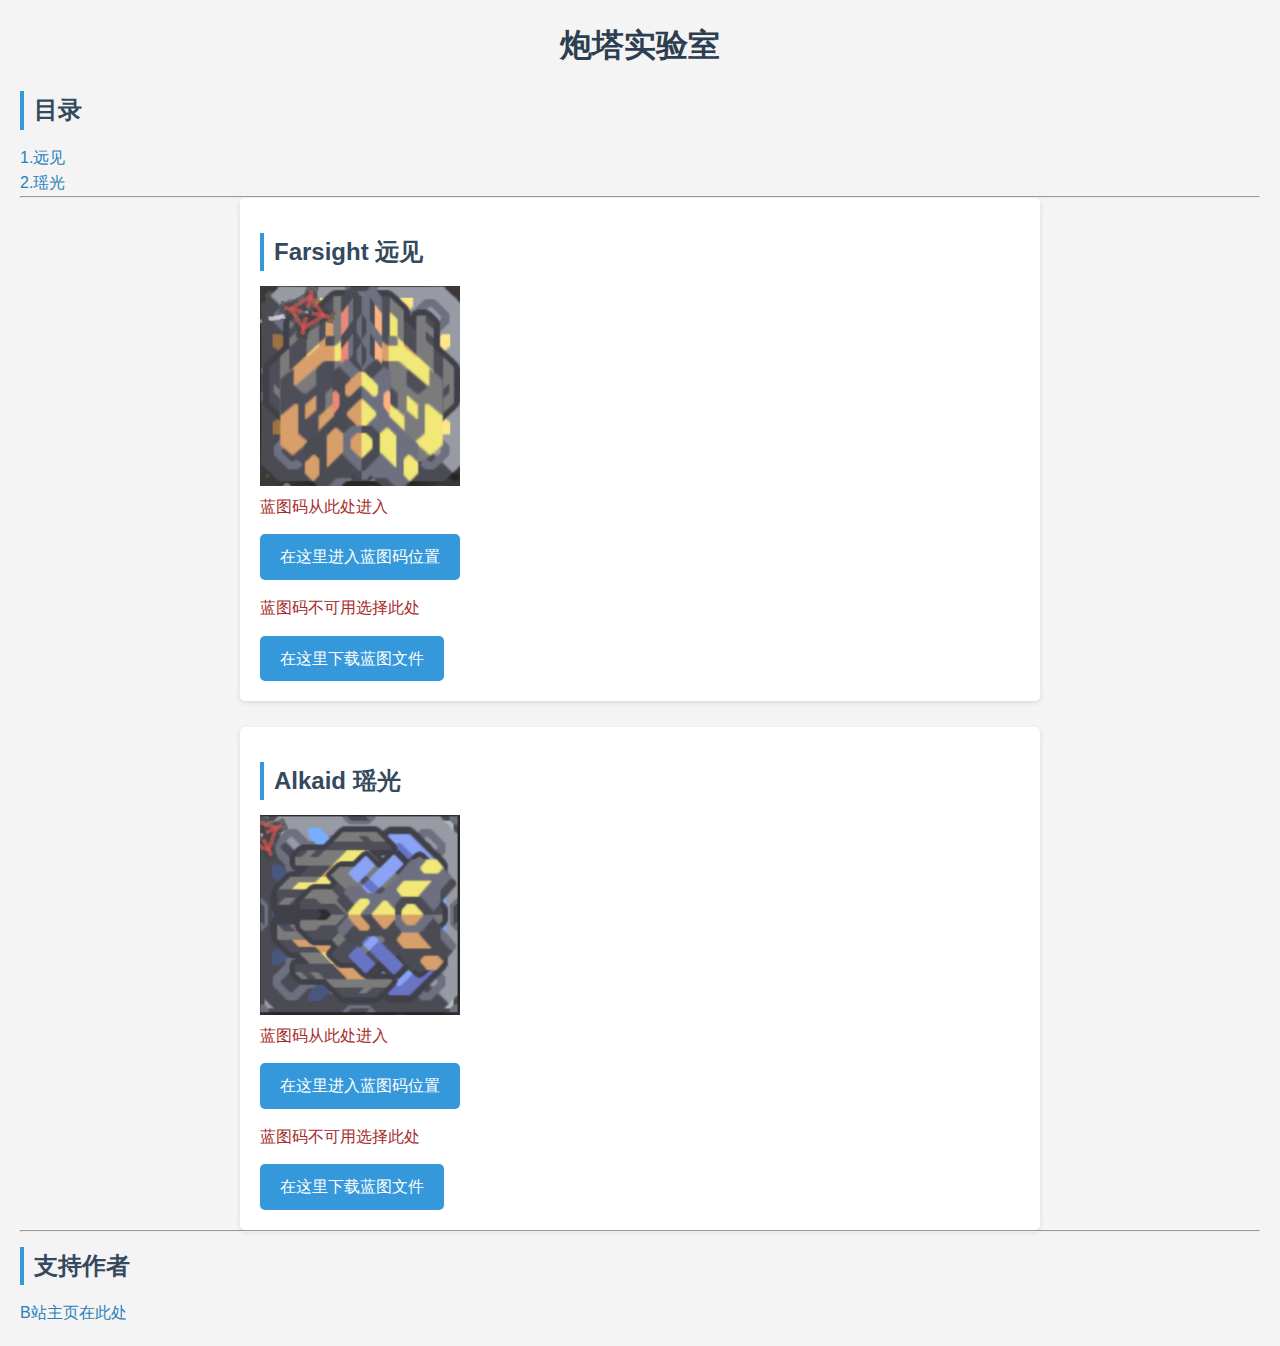
<file: mindustry.file/index.html>
<!DOCTYPE html>
<html lang="en">
<head>
    <meta charset="UTF-8">
    <title> 蓝图码 </title>
    <link rel="stylesheet" href="css/content.css">
</head>
<body>
<h1> 炮塔实验室 </h1>
<h2> 目录 </h2>
<div>
    <a href="#farsight" style="text-decoration-line:none"> 1.远见 </a><br>
    <a href="#alkaid" style="text-decoration-line: none"> 2.瑶光 </a>
</div>
<hr>
<div id="farsight" class="container">
<h2> Farsight 远见 </h2>
<img src="screen1.png" alt="作者开小差啦" width="200" height="200" title="# 远见">
<p style="color:brown" >蓝图码从此处进入</p>
<a href="towercode/farsight.html"
    target="_self"
    rel="noonpener noreferrer"
    title="蓝图码"
    class="button">
    在这里进入蓝图码位置</a>
<p></p>
<p style="color:brown" >蓝图码不可用选择此处</p>
<a href="farsight.msch" 
     downlaod="Farsight"
     target="_blank"
    rel="noopener noreferrer"
    title="下载文件"
    class="button">
    在这里下载蓝图文件</a>
</div>
<br>
<div id="alkaid" class="container">
<h2> Alkaid 瑶光 </h2>
<img src="screen2.png" title="作者开小差啦" width="200" height="200" title="Alkaid 瑶光">
<p style="color:brown" >蓝图码从此处进入</p>
<a href="towercode/alkaid.html"
    target="_self"
    rel="noonpener noreferrer"
    title="蓝图码"
    class="button">
    在这里进入蓝图码位置</a>
<p></p>
<p style="color:brown" >蓝图码不可用选择此处</p>
<a href="alkaid.msch" 
     downlaod="Alkaid"
     target="_blank"
    rel="noopener noreferrer"
    title="下载文件"
    class="button">
    在这里下载蓝图文件</a>
    </div>
<hr>
<h2> 支持作者 </h2>
<a href="https://space.bilibili.com/3546762023274682?spm_id_from=333.1007.0.0"
   target="_blank"
   rel="noopener noreferrer nofollow"
   style="text-decoration-line:none">B站主页在此处</a>
</body>
</html>
</file>
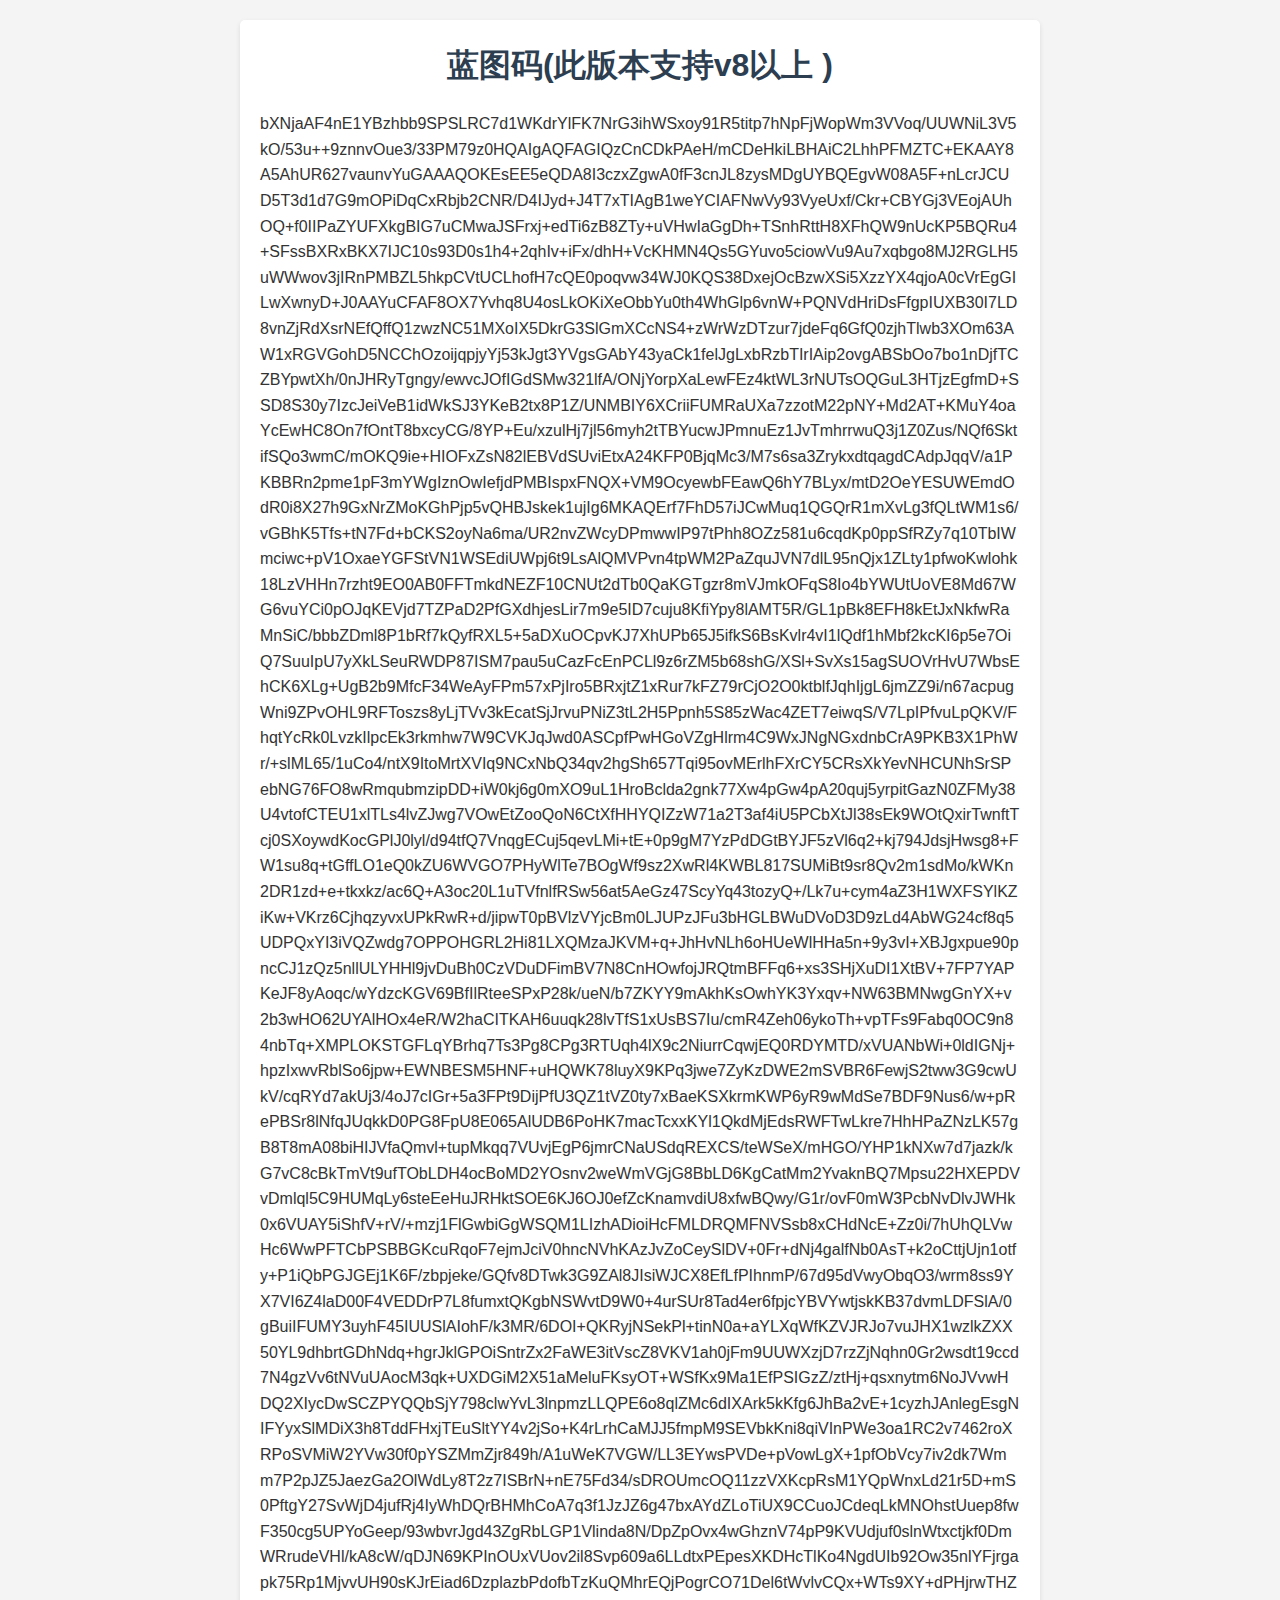
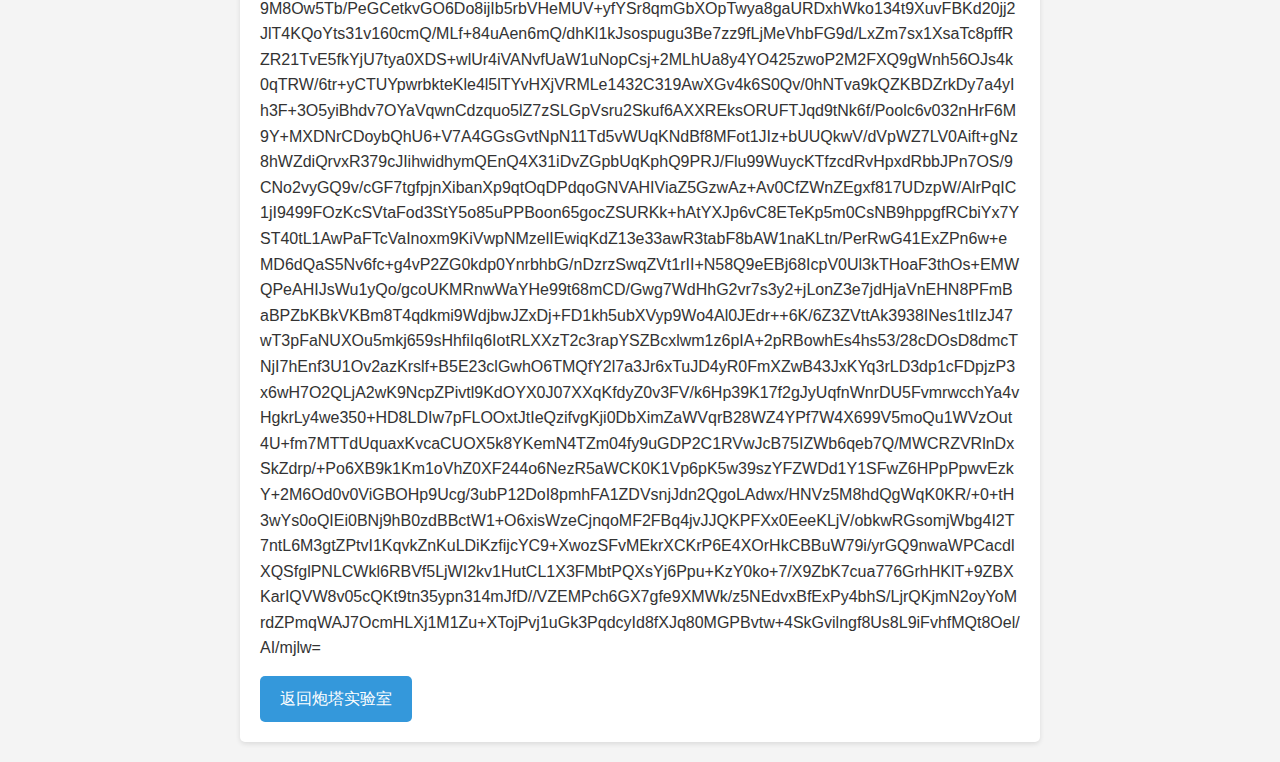
<file: mindustry.file/towercode/alkaid.html>
<!DOCTYPE html>
<html lang="en">
<head>
    <meta charset="UTF-8">
    <title> 蓝图码 </title>
    <link rel="stylesheet" href="../css/content.css">
</head>
<body>
    <div class="container blueprint">
        <h1> 蓝图码(此版本支持v8以上 )</h1>
        <p>bXNjaAF4nE1YBzhbb9SPSLRC7d1WKdrYlFK7NrG3ihWSxoy91R5titp7hNpFjWopWm3VVoq/UUWNiL3V5kO/53u++9znnvOue3/33PM79z0HQAIgAQFAGIQzCnCDkPAeH/mCDeHkiLBHAiC2LhhPFMZTC+EKAAY8A5AhUR627vaunvYuGAAAQOKEsEE5eQDA8I3czxZgwA0fF3cnJL8zysMDgUYBQEgvW08A5F+nLcrJCUD5T3d1d7G9mOPiDqCxRbjb2CNR/D4IJyd+J4T7xTIAgB1weYCIAFNwVy93VyeUxf/Ckr+CBYGj3VEojAUhOQ+f0IIPaZYUFXkgBIG7uCMwaJSFrxj+edTi6zB8ZTy+uVHwIaGgDh+TSnhRttH8XFhQW9nUcKP5BQRu4+SFssBXRxBKX7IJC10s93D0s1h4+2qhIv+iFx/[base64]/0nJHRyTgngy/ewvcJOfIGdSMw321lfA/ONjYorpXaLewFEz4ktWL3rNUTsOQGuL3HTjzEgfmD+SSD8S30y7IzcJeiVeB1idWkSJ3YKeB2tx8P1Z/UNMBIY6XCriiFUMRaUXa7zzotM22pNY+Md2AT+KMuY4oaYcEwHC8On7fOntT8bxcyCG/8YP+Eu/xzulHj7jl56myh2tTBYucwJPmnuEz1JvTmhrrwuQ3j1Z0Zus/NQf6SktifSQo3wmC/mOKQ9ie+HIOFxZsN82lEBVdSUviEtxA24KFP0BjqMc3/M7s6sa3ZrykxdtqagdCAdpJqqV/a1PKBBRn2pme1pF3mYWgIznOwIefjdPMBIspxFNQX+VM9OcyewbFEawQ6hY7BLyx/mtD2OeYESUWEmdOdR0i8X27h9GxNrZMoKGhPjp5vQHBJskek1ujIg6MKAQErf7FhD57iJCwMuq1QGQrR1mXvLg3fQLtWM1s6/vGBhK5Tfs+tN7Fd+bCKS2oyNa6ma/[base64]/GL1pBk8EFH8kEtJxNkfwRaMnSiC/bbbZDml8P1bRf7kQyfRXL5+5aDXuOCpvKJ7XhUPb65J5ifkS6BsKvlr4vI1lQdf1hMbf2kcKI6p5e7OiQ7SuuIpU7yXkLSeuRWDP87ISM7pau5uCazFcEnPCLl9z6rZM5b68shG/XSl+SvXs15agSUOVrHvU7WbsEhCK6XLg+UgB2b9MfcF34WeAyFPm57xPjIro5BRxjtZ1xRur7kFZ79rCjO2O0ktblfJqhIjgL6jmZZ9i/n67acpugWni9ZPvOHL9RFToszs8yLjTVv3kEcatSjJrvuPNiZ3tL2H5Ppnh5S85zWac4ZET7eiwqS/V7LpIPfvuLpQKV/FhqtYcRk0LvzkIlpcEk3rkmhw7W9CVKJqJwd0ASCpfPwHGoVZgHlrm4C9WxJNgNGxdnbCrA9PKB3X1PhWr/+slML65/1uCo4/[base64]/d94tfQ7VnqgECuj5qevLMi+tE+0p9gM7YzPdDGtBYJF5zVl6q2+kj794JdsjHwsg8+FW1su8q+tGffLO1eQ0kZU6WVGO7PHyWlTe7BOgWf9sz2XwRl4KWBL817SUMiBt9sr8Qv2m1sdMo/kWKn2DR1zd+e+tkxkz/ac6Q+A3oc20L1uTVfnlfRSw56at5AeGz47ScyYq43tozyQ+/Lk7u+cym4aZ3H1WXFSYlKZiKw+VKrz6CjhqzyvxUPkRwR+d/[base64]/wYdzcKGV69BfIlRteeSPxP28k/ueN/b7ZKYY9mAkhKsOwhYK3Yxqv+NW63BMNwgGnYX+v2b3wHO62UYAlHOx4eR/W2haCITKAH6uuqk28lvTfS1xUsBS7Iu/cmR4Zeh06ykoTh+vpTFs9Fabq0OC9n84nbTq+XMPLOKSTGFLqYBrhq7Ts3Pg8CPg3RTUqh4lX9c2NiurrCqwjEQ0RDYMTD/xVUANbWi+0ldIGNj+hpzIxwvRblSo6jpw+EWNBESM5HNF+uHQWK78luyX9KPq3jwe7ZyKzDWE2mSVBR6FewjS2tww3G9cwUkV/cqRYd7akUj3/4oJ7cIGr+5a3FPt9DijPfU3QZ1tVZ0ty7xBaeKSXkrmKWP6yR9wMdSe7BDF9Nus6/w+pRePBSr8lNfqJUqkkD0PG8FpU8E065AlUDB6PoHK7macTcxxKYl1QkdMjEdsRWFTwLkre7HhHPaZNzLK57gB8T8mA08biHIJVfaQmvl+tupMkqq7VUvjEgP6jmrCNaUSdqREXCS/teWSeX/mHGO/YHP1kNXw7d7jazk/kG7vC8cBkTmVt9ufTObLDH4ocBoMD2YOsnv2weWmVGjG8BbLD6KgCatMm2YvaknBQ7Mpsu22HXEPDVvDmlql5C9HUMqLy6steEeHuJRHktSOE6KJ6OJ0efZcKnamvdiU8xfwBQwy/G1r/ovF0mW3PcbNvDlvJWHk0x6VUAY5iShfV+rV/+mzj1FlGwbiGgWSQM1LIzhADioiHcFMLDRQMFNVSsb8xCHdNcE+Zz0i/7hUhQLVwHc6WwPFTCbPSBBGKcuRqoF7ejmJciV0hncNVhKAzJvZoCeySlDV+0Fr+dNj4galfNb0AsT+k2oCttjUjn1otfy+P1iQbPGJGEj1K6F/zbpjeke/GQfv8DTwk3G9ZAl8JIsiWJCX8EfLfPIhnmP/67d95dVwyObqO3/wrm8ss9YX7VI6Z4laD00F4VEDDrP7L8fumxtQKgbNSWvtD9W0+4urSUr8Tad4er6fpjcYBVYwtjskKB37dvmLDFSlA/0gBuiIFUMY3uyhF45IUUSlAIohF/k3MR/6DOI+QKRyjNSekPl+tinN0a+aYLXqWfKZVJRJo7vuJHX1wzlkZXX50YL9dhbrtGDhNdq+hgrJklGPOiSntrZx2FaWE3itVscZ8VKV1ah0jFm9UUWXzjD7rzZjNqhn0Gr2wsdt19ccd7N4gzVv6tNVuUAocM3qk+UXDGiM2X51aMeluFKsyOT+WSfKx9Ma1EfPSIGzZ/[base64]/A1uWeK7VGW/LL3EYwsPVDe+pVowLgX+1pfObVcy7iv2dk7Wmm7P2pJZ5JaezGa2OlWdLy8T2z7ISBrN+nE75Fd34/sDROUmcOQ11zzVXKcpRsM1YQpWnxLd21r5D+mS0PftgY27SvWjD4jufRj4IyWhDQrBHMhCoA7q3f1JzJZ6g47bxAYdZLoTiUX9CCuoJCdeqLkMNOhstUuep8fwF350cg5UPYoGeep/93wbvrJgd43ZgRbLGP1Vlinda8N/DpZpOvx4wGhznV74pP9KVUdjuf0slnWtxctjkf0DmWRrudeVHl/kA8cW/qDJN69KPInOUxVUov2il8Svp609a6LLdtxPEpesXKDHcTlKo4NgdUIb92Ow35nlYFjrgapk75Rp1MjvvUH90sKJrEiad6DzplazbPdofbTzKuQMhrEQjPogrCO71Del6tWvlvCQx+WTs9XY+dPHjrwTHZ9M8Ow5Tb/PeGCetkvGO6Do8ijIb5rbVHeMUV+yfYSr8qmGbXOpTwya8gaURDxhWko134t9XuvFBKd20jj2JlT4KQoYts31v160cmQ/MLf+84uAen6mQ/dhKl1kJsospugu3Be7zz9fLjMeVhbFG9d/LxZm7sx1XsaTc8pffRZR21TvE5fkYjU7tya0XDS+wlUr4iVANvfUaW1uNopCsj+2MLhUa8y4YO425zwoP2M2FXQ9gWnh56OJs4k0qTRW/6tr+yCTUYpwrbkteKle4l5lTYvHXjVRMLe1432C319AwXGv4k6S0Qv/0hNTva9kQZKBDZrkDy7a4yIh3F+3O5yiBhdv7OYaVqwnCdzquo5lZ7zSLGpVsru2Skuf6AXXREksORUFTJqd9tNk6f/Poolc6v032nHrF6M9Y+MXDNrCDoybQhU6+V7A4GGsGvtNpN11Td5vWUqKNdBf8MFot1JIz+bUUQkwV/dVpWZ7LV0Aift+gNz8hWZdiQrvxR379cJIihwidhymQEnQ4X31iDvZGpbUqKphQ9PRJ/Flu99WuycKTfzcdRvHpxdRbbJPn7OS/9CNo2vyGQ9v/cGF7tgfpjnXibanXp9qtOqDPdqoGNVAHIViaZ5GzwAz+Av0CfZWnZEgxf817UDzpW/AlrPqIC1jI9499FOzKcSVtaFod3StY5o85uPPBoon65gocZSURKk+hAtYXJp6vC8ETeKp5m0CsNB9hppgfRCbiYx7YST40tL1AwPaFTcVaInoxm9KiVwpNMzelIEwiqKdZ13e33awR3tabF8bAW1naKLtn/PerRwG41ExZPn6w+eMD6dQaS5Nv6fc+g4vP2ZG0kdp0YnrbhbG/nDzrzSwqZVt1rII+N58Q9eEBj68IcpV0Ul3kTHoaF3thOs+EMWQPeAHIJsWu1yQo/gcoUKMRnwWaYHe99t68mCD/Gwg7WdHhG2vr7s3y2+jLonZ3e7jdHjaVnEHN8PFmBaBPZbKBkVKBm8T4qdkmi9WdjbwJZxDj+FD1kh5ubXVyp9Wo4Al0JEdr++6K/6Z3ZVttAk3938INes1tIIzJ47wT3pFaNUXOu5mkj659sHhfiIq6IotRLXXzT2c3rapYSZBcxlwm1z6pIA+2pRBowhEs4hs53/28cDOsD8dmcTNjI7hEnf3U1Ov2azKrslf+B5E23clGwhO6TMQfY2l7a3Jr6xTuJD4yR0FmXZwB43JxKYq3rLD3dp1cFDpjzP3x6wH7O2QLjA2wK9NcpZPivtl9KdOYX0J07XXqKfdyZ0v3FV/k6Hp39K17f2gJyUqfnWnrDU5FvmrwcchYa4vHgkrLy4we350+HD8LDIw7pFLOOxtJtIeQzifvgKji0DbXimZaWVqrB28WZ4YPf7W4X699V5moQu1WVzOut4U+fm7MTTdUquaxKvcaCUOX5k8YKemN4TZm04fy9uGDP2C1RVwJcB75IZWb6qeb7Q/MWCRZVRlnDxSkZdrp/+Po6XB9k1Km1oVhZ0XF244o6NezR5aWCK0K1Vp6pK5w39szYFZWDd1Y1SFwZ6HPpPpwvEzkY+2M6Od0v0ViGBOHp9Ucg/3ubP12DoI8pmhFA1ZDVsnjJdn2QgoLAdwx/HNVz5M8hdQgWqK0KR/+0+tH3wYs0oQIEi0BNj9hB0zdBBctW1+O6xisWzeCjnqoMF2FBq4jvJJQKPFXx0EeeKLjV/obkwRGsomjWbg4I2T7ntL6M3gtZPtvI1KqvkZnKuLDiKzfijcYC9+XwozSFvMEkrXCKrP6E4XOrHkCBBuW79i/yrGQ9nwaWPCacdlXQSfglPNLCWkl6RBVf5LjWI2kv1HutCL1X3FMbtPQXsYj6Ppu+KzY0ko+7/X9ZbK7cua776GrhHKlT+9ZBXKarIQVW8v05cQKt9tn35ypn314mJfD//VZEMPch6GX7gfe9XMWk/z5NEdvxBfExPy4bhS/LjrQKjmN2oyYoMrdZPmqWAJ7OcmHLXj1M1Zu+XTojPvj1uGk3PqdcyId8fXJq80MGPBvtw+4SkGvilngf8Us8L9iFvhfMQt8Oel/AI/mjlw=</p>
      <a href="../index.html"
    target="_self"
    rel="noonpener noreferrer"
    class="button"
    >返回炮塔实验室</a>
    </div>
</body>
</html>
</file>
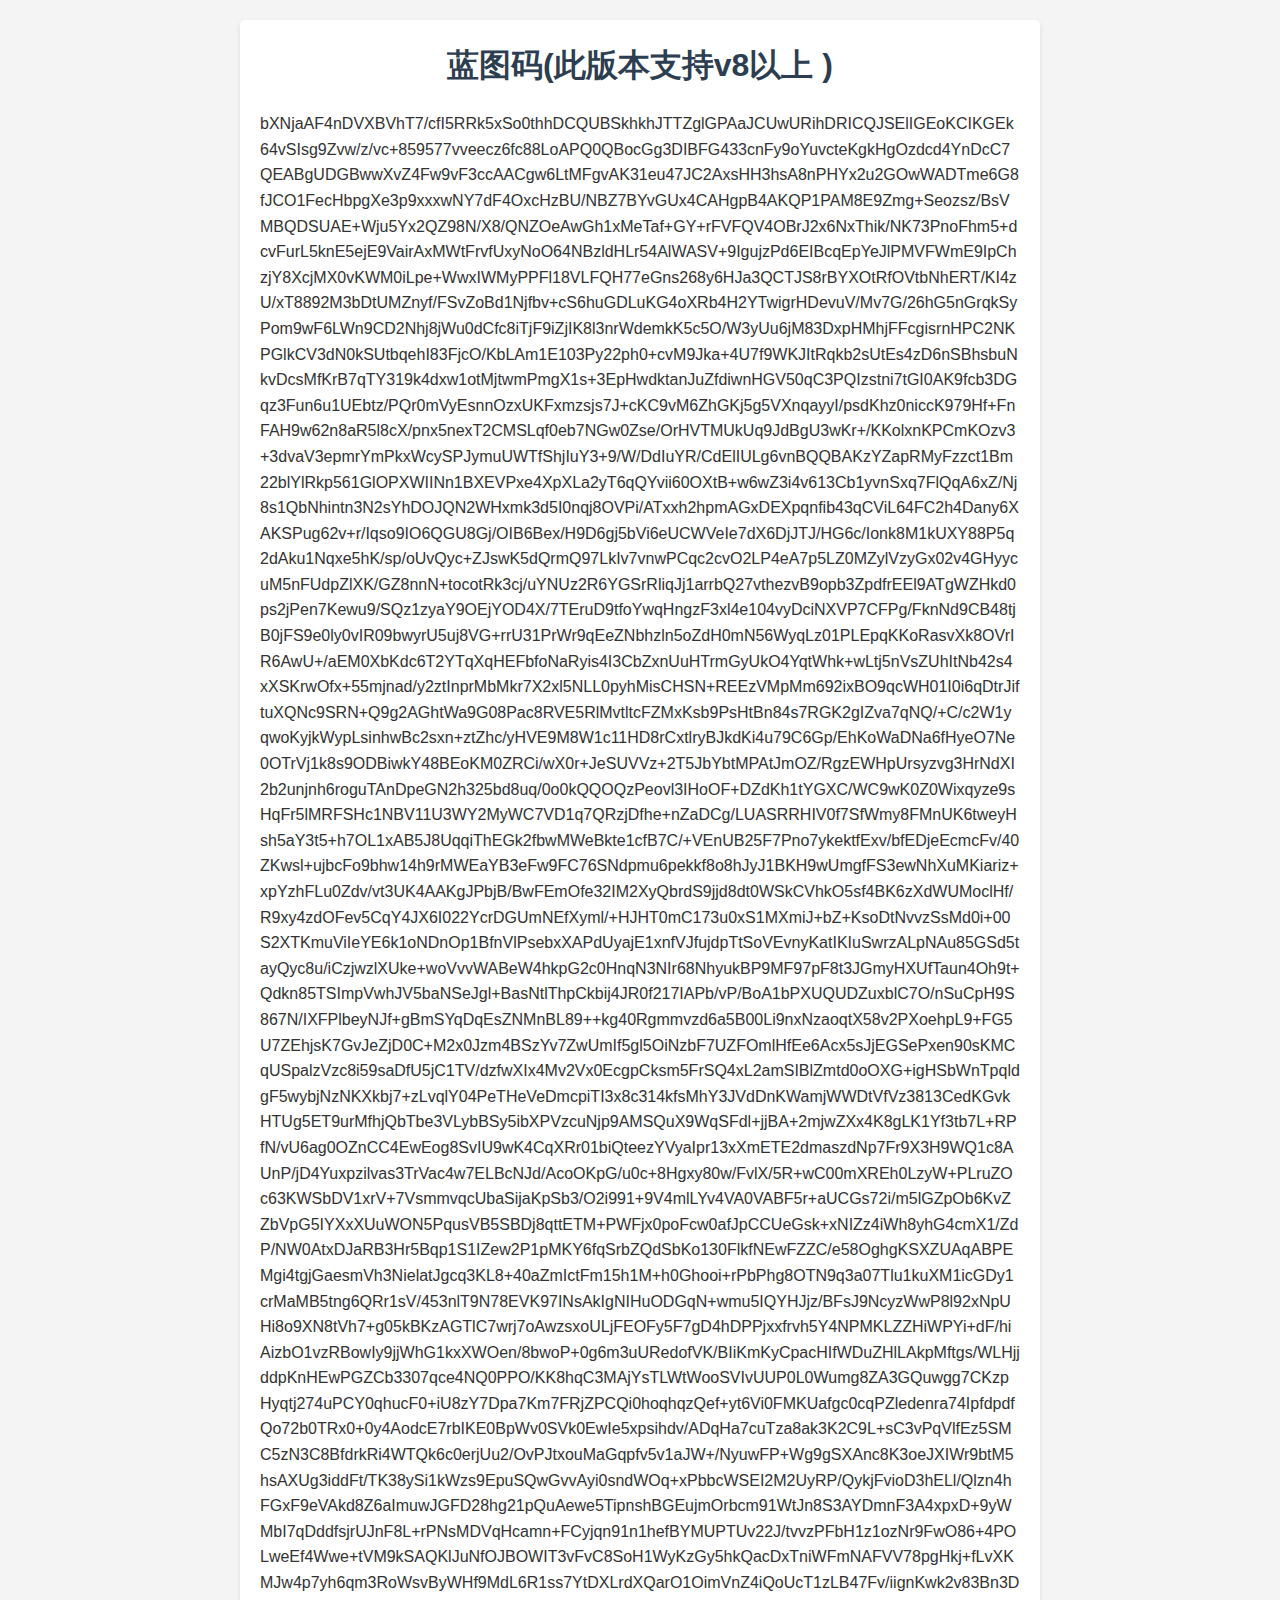
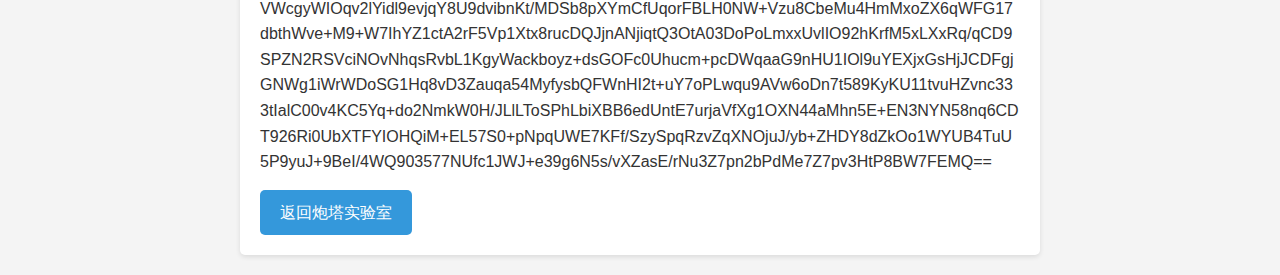
<file: mindustry.file/towercode/farsight.html>
<!DOCTYPE html>
<html lang="en">
<head>
    <meta charset="UTF-8">
    <title> 蓝图码 </title>
    <link rel="stylesheet" href="../css/content.css">
</head>
<body>
    <div class="container blueprint">
        <h1> 蓝图码(此版本支持v8以上 )</h1>
        <p>bXNjaAF4nDVXBVhT7/cfI5RRk5xSo0thhDCQUBSkhkhJTTZglGPAaJCUwURihDRICQJSElIGEoKCIKGEk64vSIsg9Zvw/z/vc+859577vveecz6fc88LoAPQ0QBocGg3DIBFG433cnFy9oYuvcteKgkHgOzdcd4YnDcC7QEABgUDGBwwXvZ4Fw9vF3ccAACgw6LtMFgvAK31eu47JC2AxsHH3hsA8nPHYx2u2GOwWADTme6G8fJCO1FecHbpgXe3p9xxxwNY7dF4OxcHzBU/NBZ7BYvGUx4CAHgpB4AKQP1PAM8E9Zmg+Seozsz/BsVMBQDSUAE+Wju5Yx2QZ98N/X8/QNZOeAwGh1xMeTaf+GY+rFVFQV4OBrJ2x6NxThik/NK73PnoFhm5+dcvFurL5knE5ejE9VairAxMWtFrvfUxyNoO64NBzldHLr54AlWASV+9IgujzPd6EIBcqEpYeJlPMVFWmE9IpChzjY8XcjMX0vKWM0iLpe+WwxIWMyPPFl18VLFQH77eGns268y6HJa3QCTJS8rBYXOtRfOVtbNhERT/KI4zU/xT8892M3bDtUMZnyf/FSvZoBd1Njfbv+cS6huGDLuKG4oXRb4H2YTwigrHDevuV/Mv7G/26hG5nGrqkSyPom9wF6LWn9CD2Nhj8jWu0dCfc8iTjF9iZjIK8l3nrWdemkK5c5O/W3yUu6jM83DxpHMhjFFcgisrnHPC2NKPGlkCV3dN0kSUtbqehI83FjcO/KbLAm1E103Py22ph0+cvM9Jka+4U7f9WKJItRqkb2sUtEs4zD6nSBhsbuNkvDcsMfKrB7qTY319k4dxw1otMjtwmPmgX1s+3EpHwdktanJuZfdiwnHGV50qC3PQIzstni7tGI0AK9fcb3DGqz3Fun6u1UEbtz/PQr0mVyEsnnOzxUKFxmzsjs7J+cKC9vM6ZhGKj5g5VXnqayyI/psdKhz0niccK979Hf+FnFAH9w62n8aR5l8cX/pnx5nexT2CMSLqf0eb7NGw0Zse/OrHVTMUkUq9JdBgU3wKr+/KKolxnKPCmKOzv3+3dvaV3epmrYmPkxWcySPJymuUWTfShjIuY3+9/W/DdIuYR/CdElIULg6vnBQQBAKzYZapRMyFzzct1Bm22blYlRkp561GlOPXWIINn1BXEVPxe4XpXLa2yT6qQYvii60OXtB+w6wZ3i4v613Cb1yvnSxq7FlQqA6xZ/Nj8s1QbNhintn3N2sYhDOJQN2WHxmk3d5I0nqj8OVPi/ATxxh2hpmAGxDEXpqnfib43qCViL64FC2h4Dany6XAKSPug62v+r/Iqso9IO6QGU8Gj/OIB6Bex/H9D6gj5bVi6eUCWVeIe7dX6DjJTJ/HG6c/Ionk8M1kUXY88P5q2dAku1Nqxe5hK/sp/oUvQyc+ZJswK5dQrmQ97LkIv7vnwPCqc2cvO2LP4eA7p5LZ0MZylVzyGx02v4GHyycuM5nFUdpZlXK/GZ8nnN+tocotRk3cj/uYNUz2R6YGSrRliqJj1arrbQ27vthezvB9opb3ZpdfrEEl9ATgWZHkd0ps2jPen7Kewu9/SQz1zyaY9OEjYOD4X/7TEruD9tfoYwqHngzF3xl4e104vyDciNXVP7CFPg/FknNd9CB48tjB0jFS9e0ly0vIR09bwyrU5uj8VG+rrU31PrWr9qEeZNbhzln5oZdH0mN56WyqLz01PLEpqKKoRasvXk8OVrIR6AwU+/aEM0XbKdc6T2YTqXqHEFbfoNaRyis4I3CbZxnUuHTrmGyUkO4YqtWhk+wLtj5nVsZUhItNb42s4xXSKrwOfx+55mjnad/y2ztInprMbMkr7X2xl5NLL0pyhMisCHSN+REEzVMpMm692ixBO9qcWH01I0i6qDtrJiftuXQNc9SRN+Q9g2AGhtWa9G08Pac8RVE5RlMvtltcFZMxKsb9PsHtBn84s7RGK2gIZva7qNQ/+C/c2W1yqwoKyjkWypLsinhwBc2sxn+ztZhc/yHVE9M8W1c11HD8rCxtlryBJkdKi4u79C6Gp/EhKoWaDNa6fHyeO7Ne0OTrVj1k8s9ODBiwkY48BEoKM0ZRCi/wX0r+JeSUVVz+2T5JbYbtMPAtJmOZ/RgzEWHpUrsyzvg3HrNdXI2b2unjnh6roguTAnDpeGN2h325bd8uq/0o0kQQOQzPeovl3IHoOF+DZdKh1tYGXC/WC9wK0Z0Wixqyze9sHqFr5lMRFSHc1NBV11U3WY2MyWC7VD1q7QRzjDfhe+nZaDCg/LUASRRHIV0f7SfWmy8FMnUK6tweyHsh5aY3t5+h7OL1xAB5J8UqqiThEGk2fbwMWeBkte1cfB7C/+VEnUB25F7Pno7ykektfExv/bfEDjeEcmcFv/40ZKwsl+ujbcFo9bhw14h9rMWEaYB3eFw9FC76SNdpmu6pekkf8o8hJyJ1BKH9wUmgfFS3ewNhXuMKiariz+xpYzhFLu0Zdv/vt3UK4AAKgJPbjB/BwFEmOfe32IM2XyQbrdS9jjd8dt0WSkCVhkO5sf4BK6zXdWUMoclHf/R9xy4zdOFev5CqY4JX6I022YcrDGUmNEfXyml/+HJHT0mC173u0xS1MXmiJ+bZ+KsoDtNvvzSsMd0i+00S2XTKmuViIeYE6k1oNDnOp1BfnVlPsebxXAPdUyajE1xnfVJfujdpTtSoVEvnyKatIKIuSwrzALpNAu85GSd5tayQyc8u/iCzjwzlXUke+woVvvWABeW4hkpG2c0HnqN3NIr68NhyukBP9MF97pF8t3JGmyHXUfTaun4Oh9t+Qdkn85TSImpVwhJV5baNSeJgl+BasNtlThpCkbij4JR0f217IAPb/vP/BoA1bPXUQUDZuxblC7O/nSuCpH9S867N/IXFPlbeyNJf+gBmSYqDqEsZNMnBL89++kg40Rgmmvzd6a5B00Li9nxNzaoqtX58v2PXoehpL9+FG5U7ZEhjsK7GvJeZjD0C+M2x0Jzm4BSzYv7ZwUmIf5gl5OiNzbF7UZFOmlHfEe6Acx5sJjEGSePxen90sKMCqUSpalzVzc8i59saDfU5jC1TV/[base64]/vU6ag0OZnCC4EwEog8SvIU9wK4CqXRr01biQteezYVyaIpr13xXmETE2dmaszdNp7Fr9X3H9WQ1c8AUnP/jD4Yuxpzilvas3TrVac4w7ELBcNJd/AcoOKpG/u0c+8Hgxy80w/FvlX/5R+wC00mXREh0LzyW+PLruZOc63KWSbDV1xrV+7VsmmvqcUbaSijaKpSb3/O2i991+9V4mlLYv4VA0VABF5r+aUCGs72i/m5lGZpOb6KvZZbVpG5IYXxXUuWON5PqusVB5SBDj8qttETM+PWFjx0poFcw0afJpCCUeGsk+xNIZz4iWh8yhG4cmX1/ZdP/NW0AtxDJaRB3Hr5Bqp1S1IZew2P1pMKY6fqSrbZQdSbKo130FlkfNEwFZZC/e58OghgKSXZUAqABPEMgi4tgjGaesmVh3NielatJgcq3KL8+40aZmIctFm15h1M+h0Ghooi+rPbPhg8OTN9q3a07Tlu1kuXM1icGDy1crMaMB5tng6QRr1sV/453nlT9N78EVK97INsAkIgNIHuODGqN+wmu5IQYHJjz/BFsJ9NcyzWwP8l92xNpUHi8o9XN8tVh7+g05kBKzAGTlC7wrj7oAwzsxoULjFEOFy5F7gD4hDPPjxxfrvh5Y4NPMKLZZHiWPYi+dF/hiAizbO1vzRBowIy9jjWhG1kxXWOen/8bwoP+0g6m3uURedofVK/BIiKmKyCpacHIfWDuZHlLAkpMftgs/WLHjjddpKnHEwPGZCb3307qce4NQ0PPO/KK8hqC3MAjYsTLWtWooSVIvUUP0L0Wumg8ZA3GQuwgg7CKzpHyqtj274uPCY0qhucF0+iU8zY7Dpa7Km7FRjZPCQi0hoqhqzQef+yt6Vi0FMKUafgc0cqPZledenra74IpfdpdfQo72b0TRx0+0y4AodcE7rbIKE0BpWv0SVk0EwIe5xpsihdv/ADqHa7cuTza8ak3K2C9L+sC3vPqVlfEz5SMC5zN3C8BfdrkRi4WTQk6c0erjUu2/OvPJtxouMaGqpfv5v1aJW+/NyuwFP+Wg9gSXAnc8K3oeJXIWr9btM5hsAXUg3iddFt/TK38ySi1kWzs9EpuSQwGvvAyi0sndWOq+xPbbcWSEI2M2UyRP/QykjFvioD3hELl/Qlzn4hFGxF9eVAkd8Z6aImuwJGFD28hg21pQuAewe5TipnshBGEujmOrbcm91WtJn8S3AYDmnF3A4xpxD+9yWMbI7qDddfsjrUJnF8L+rPNsMDVqHcamn+FCyjqn91n1hefBYMUPTUv22J/tvvzPFbH1z1ozNr9FwO86+4POLweEf4Wwe+tVM9kSAQKlJuNfOJBOWIT3vFvC8SoH1WyKzGy5hkQacDxTniWFmNAFVV78pgHkj+fLvXKMJw4p7yh6qm3RoWsvByWHf9MdL6R1ss7YtDXLrdXQarO1OimVnZ4iQoUcT1zLB47Fv/iignKwk2v83Bn3DVWcgyWIOqv2lYidl9evjqY8U9dvibnKt/MDSb8pXYmCfUqorFBLH0NW+Vzu8CbeMu4HmMxoZX6qWFG17dbthWve+M9+W7IhYZ1ctA2rF5Vp1Xtx8rucDQJjnANjiqtQ3OtA03DoPoLmxxUvlIO92hKrfM5xLXxRq/qCD9SPZN2RSVciNOvNhqsRvbL1KgyWackboyz+dsGOFc0Uhucm+pcDWqaaG9nHU1IOl9uYEXjxGsHjJCDFgjGNWg1iWrWDoSG1Hq8vD3Zauqa54MyfysbQFWnHI2t+uY7oPLwqu9AVw6oDn7t589KyKU11tvuHZvnc333tIalC00v4KC5Yq+do2NmkW0H/JLlLToSPhLbiXBB6edUntE7urjaVfXg1OXN44aMhn5E+EN3NYN58nq6CDT926Ri0UbXTFYIOHQiM+EL57S0+pNpqUWE7KFf/SzySpqRzvZqXNOjuJ/yb+ZHDY8dZkOo1WYUB4TuU5P9yuJ+9BeI/4WQ903577NUfc1JWJ+e39g6N5s/vXZasE/rNu3Z7pn2bPdMe7Z7pv3HtP8BW7FEMQ==</p>
      <a href="../index.html"
    target="_self"
    rel="noonpener noreferrer"
    class="button"
    >返回炮塔实验室</a>
    </div>
</body>
</html>
</file>
<file: mindustry.file/css/content.css>
* {
    margin: 0;
    padding: 0;
    box-sizing:border-box;
}
body {
    font-family:
        "PingFang SC",
        "Microsoft YaHei",
        sans-serif;
    line-height:1.6;
    color:#333;
    background-color:#f4f4f4;
    padding:20px;
}
h1{
    color: #2c3e50;
    font-size:2em;
    margin-bottom: 20px;
    text-align:center;
}
h2{
    color: #34495e;
    font-size:"1.5em";
    margin:15px 0;
    border-left:4px solid #3498db;
    padding-left:10px

}
p{
    margin-bottom: 15px;
    text-align:justify;
}
a{
    color :#2980b9;
    text-decoration:none;
}
a:hover{
    color :#e74c3c;
    text-decoration:underline;
}
.container{
    max-width:800px;
    margin:0 auto;
    background:white;
    padding:20px;
    border-radius:5px;
    box-shadow:0 2px 5px rgba(0,0,0,0.1);
}
.blueprint{
    word-wrap:break-word;
    overflow-wrap:break-word;
    line-height:"1.6"
}
.button{
    display:inline-block;
    padding:10px 20px;
    background:#3498db;
    color:white;
    text-decoration:none;
    border-radius:5px;
    text-align:center;
    border:none;
    cursor:pointer;
}
.button:hover{
    background: #2980b9;
}
.button:active{
    transform: translateY(1px);
}
</file>
